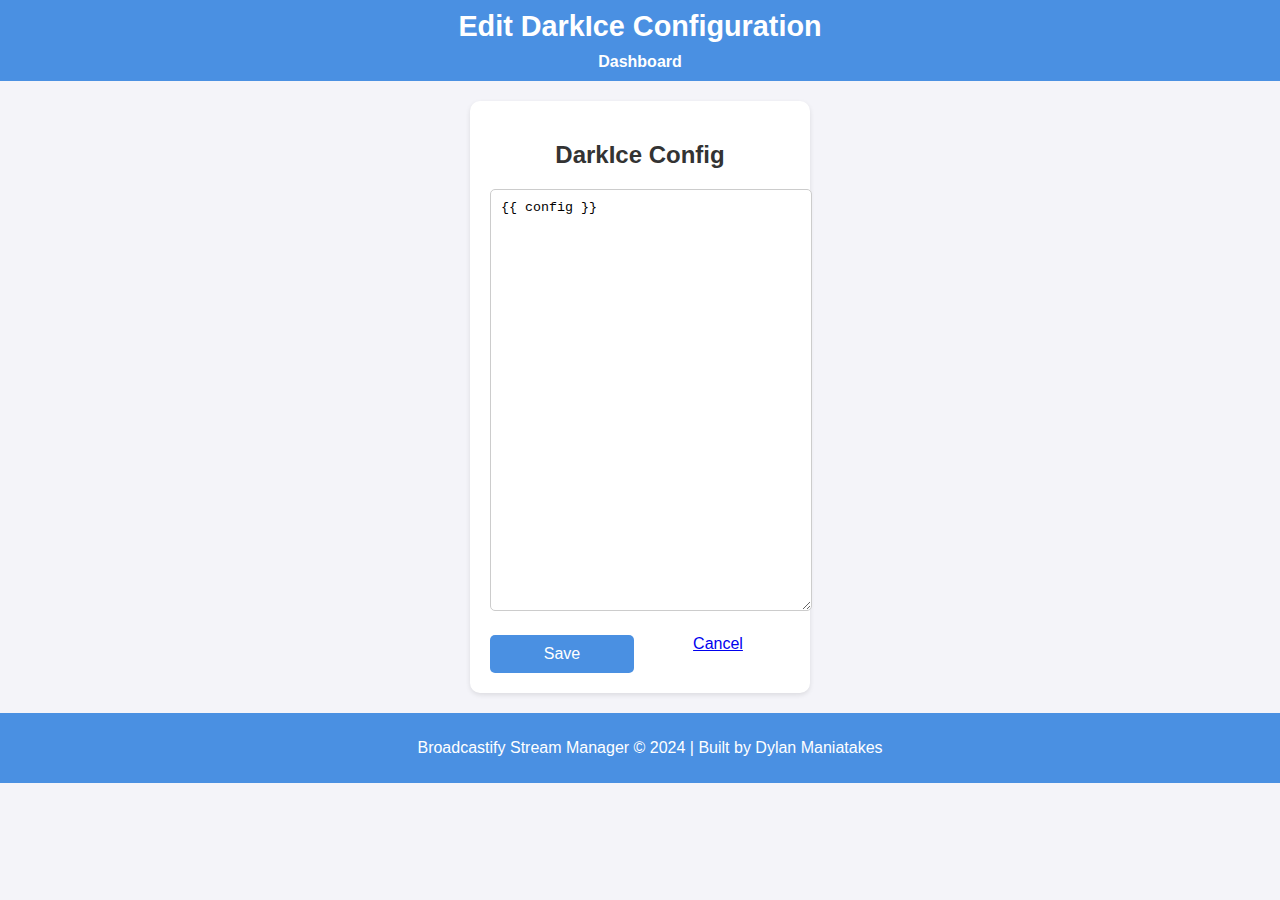
<file: templates/edit_darkice.html>
<!DOCTYPE html>
<html lang="en">
<head>
    <meta charset="UTF-8">
    <meta name="viewport" content="width=device-width, initial-scale=1.0">
    <title>Edit DarkIce Configuration</title>
    <link rel="stylesheet" href="/static/styles.css">
</head>
<body>
    <header>
        <h1>Edit DarkIce Configuration</h1>
        <nav>
            <a href="/">Dashboard</a>
        </nav>
    </header>
    <main>
        <section class="card">
            <h2>DarkIce Config</h2>
            <form method="POST">
                <textarea name="config" rows="20">{{ config }}</textarea>
                <div class="form-actions">
                    <button type="submit">Save</button>
                    <a href="/" class="btn">Cancel</a>
                </div>
            </form>
        </section>
    </main>
    <footer>
        <p>Broadcastify Stream Manager &copy; 2024 | Built by Dylan Maniatakes</p>
    </footer>
</body>
</html>
</file>
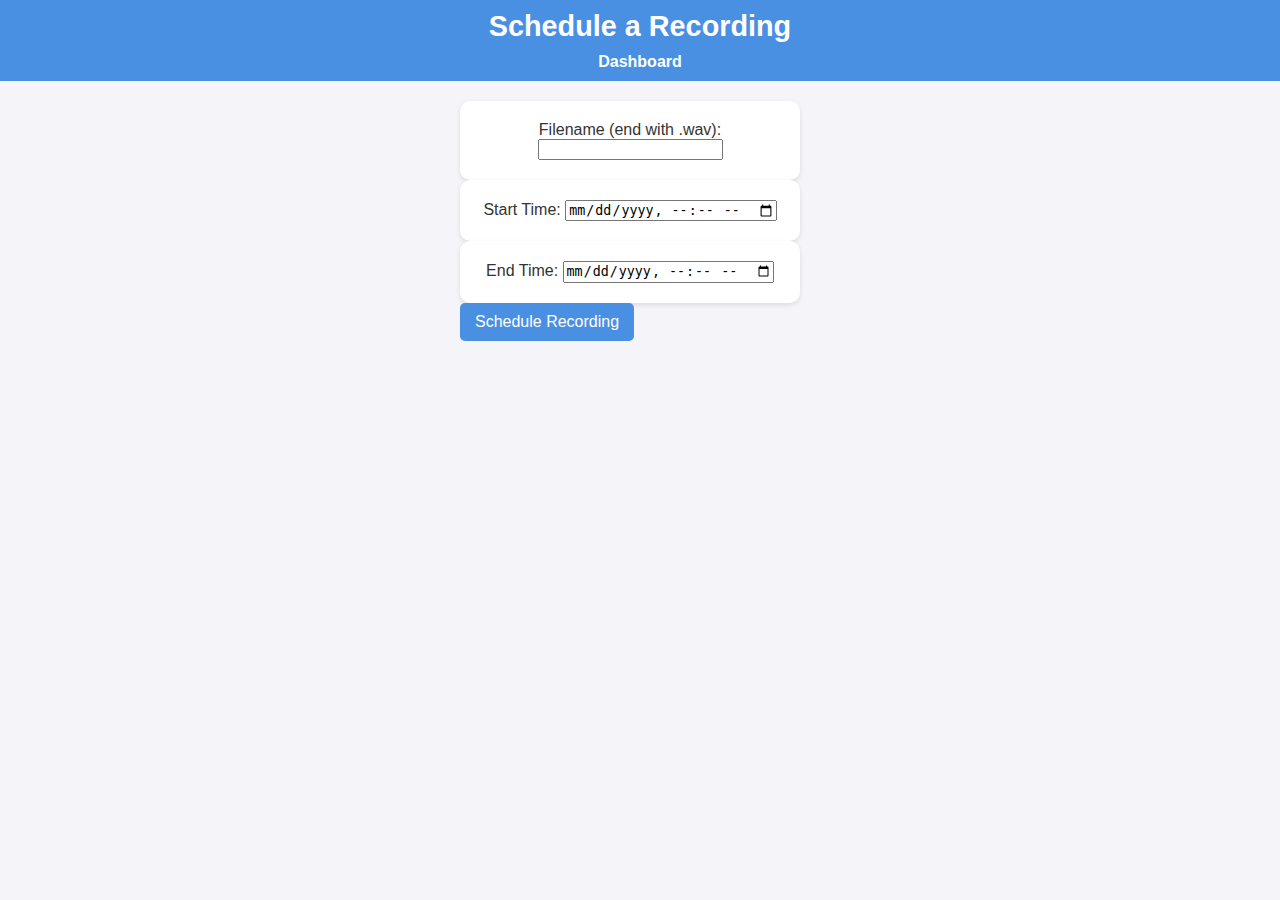
<file: templates/new_recording.html>
<!DOCTYPE html>
<html lang="en">
<head>
    <meta charset="UTF-8">
    <title>Schedule a Recording</title>
    <link rel="stylesheet" href="/static/styles.css">
</head>
<body>
    <header>
        <h1>Schedule a Recording</h1>
        <nav>
            <a href="/">Dashboard</a>
        </nav>
    </header>
    <main>
        <form id="recordingForm">
            <section class="card">
                <label for="filename">Filename (end with .wav):</label>
                <input type="text" id="filename" name="filename" required>
            </section>

            <section class="card">
                <label for="start_time">Start Time:</label>
                <input type="datetime-local" id="start_time" name="start_time" required>
            </section>

            <section class="card">
                <label for="end_time">End Time:</label>
                <input type="datetime-local" id="end_time" name="end_time" required>
            </section>

            <button type="submit" class="btn">Schedule Recording</button>
        </form>
        <div id="statusMsg"></div>
    </main>

    <script>
        document.getElementById('recordingForm').addEventListener('submit', async function (e) {
            e.preventDefault();
            const data = {
                filename: document.getElementById('filename').value,
                start_time: document.getElementById('start_time').value,
                end_time: document.getElementById('end_time').value
            };

            const res = await fetch('/recordings/schedule', {
                method: 'POST',
                headers: { 'Content-Type': 'application/json' },
                body: JSON.stringify(data)
            });

            const result = await res.json();
            const msgBox = document.getElementById('statusMsg');
            msgBox.textContent = result.message;
            msgBox.style.color = result.status === 'success' ? 'green' : 'red';
        });
    </script>
</body>
</html>
</file>
<file: static/styles.css>
body {
    font-family: Arial, sans-serif;
    margin: 0;
    padding: 0;
    background-color: #f4f4f9;
    color: #333;
}

header {
    background-color: #4a90e2;
    color: white;
    padding: 10px;
    text-align: center;
}

header h1 {
    margin: 0;
    font-size: 1.8rem;
}

header nav {
    margin-top: 10px;
}

header nav a {
    color: white;
    text-decoration: none;
    margin: 0 10px;
    font-weight: bold;
}

main {
    padding: 20px;
    display: flex;
    flex-wrap: wrap;
    justify-content: center;
    gap: 20px;
}

.card {
    background: white;
    border-radius: 10px;
    box-shadow: 0 2px 5px rgba(0, 0, 0, 0.1);
    padding: 20px;
    width: 300px;
    text-align: center;
}

button {
    background-color: #4a90e2;
    color: white;
    border: none;
    border-radius: 5px;
    padding: 10px 15px;
    font-size: 1rem;
    cursor: pointer;
    transition: background-color 0.3s ease;
}

button:hover {
    background-color: #357ab8;
}

footer {
    background-color: #4a90e2;
    color: white;
    text-align: center;
    padding: 10px;
    position: relative;
    bottom: 0;
    width: 100%;
}
textarea {
    width: 100%;
    height: 400px;
    padding: 10px;
    font-family: monospace;
    border: 1px solid #ccc;
    border-radius: 5px;
    resize: vertical;
}

textarea:focus {
    outline: none;
    border-color: #4a90e2;
    box-shadow: 0 0 5px rgba(74, 144, 226, 0.5);
}

.form-actions {
    display: flex;
    justify-content: space-between;
    margin-top: 20px;
}

.form-actions button, .form-actions .btn {
    width: 48%;
}
</file>
